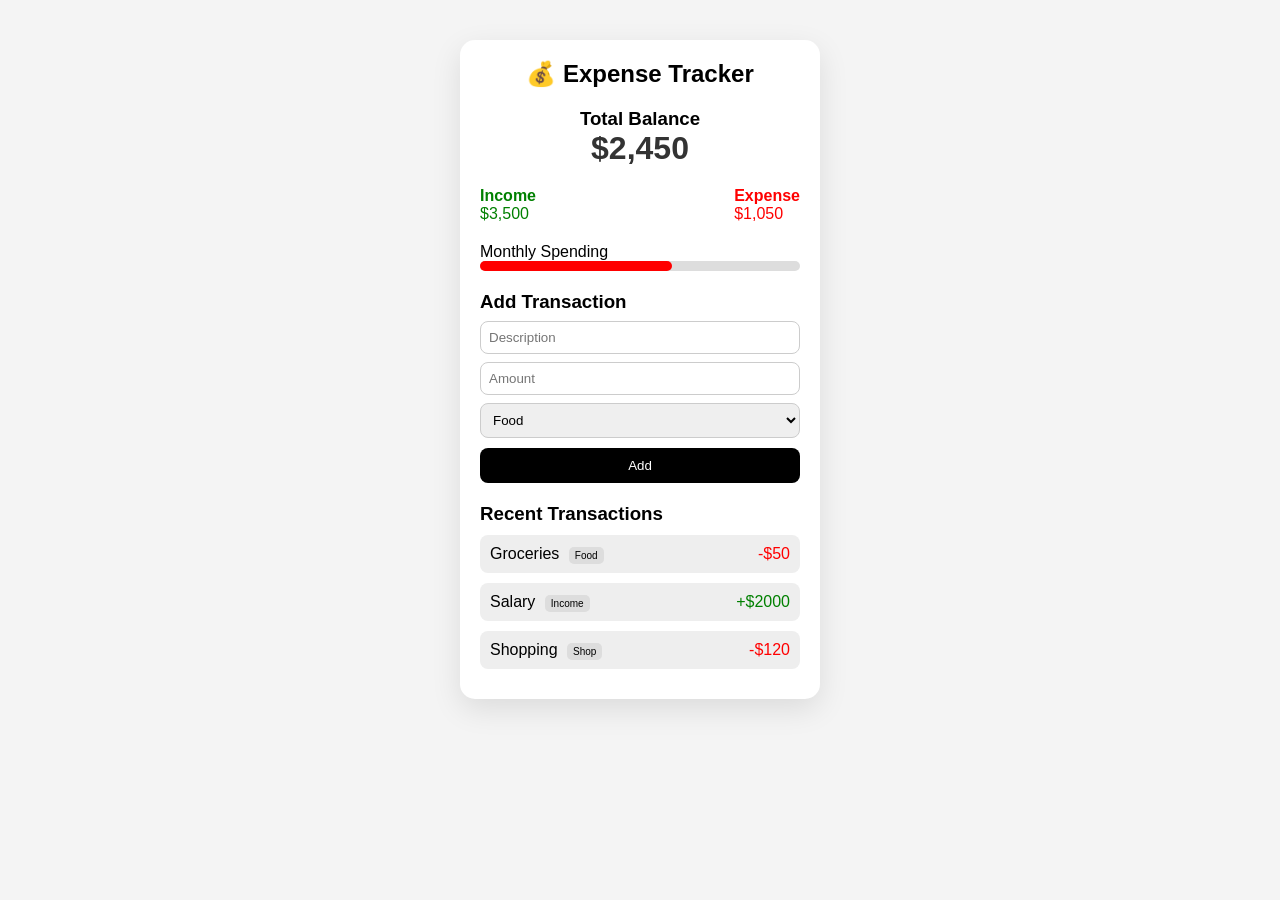
<file:  Expense Tracker/index.html>
<!DOCTYPE html>
<html lang="en">
<head>
  <meta charset="UTF-8">
  <title>Expense Tracker</title>
  <link rel="stylesheet" href="style.css">
</head>

<body>

<div class="app">

  <!-- Header -->
  <header>
    <h2>💰 Expense Tracker</h2>
  </header>

  <!-- Balance -->
  <div class="balance">
    <h3>Total Balance</h3>
    <h1>$2,450</h1>
  </div>

  <!-- Summary -->
  <div class="summary">
    <div class="income">
      <h4>Income</h4>
      <p>$3,500</p>
    </div>
    <div class="expense">
      <h4>Expense</h4>
      <p>$1,050</p>
    </div>
  </div>

  <!-- Progress -->
  <div class="progress-box">
    <p>Monthly Spending</p>
    <div class="progress">
      <div class="bar"></div>
    </div>
  </div>

  <!-- Add Transaction -->
  <div class="form">
    <h3>Add Transaction</h3>
    <input type="text" placeholder="Description">
    <input type="number" placeholder="Amount">
    <select>
      <option>Food</option>
      <option>Shopping</option>
      <option>Travel</option>
    </select>
    <button>Add</button>
  </div>

  <!-- Transactions -->
  <div class="transactions">
    <h3>Recent Transactions</h3>

    <div class="item">
      <p>Groceries <span class="tag">Food</span></p>
      <span class="minus">-$50</span>
    </div>

    <div class="item">
      <p>Salary <span class="tag">Income</span></p>
      <span class="plus">+$2000</span>
    </div>

    <div class="item">
      <p>Shopping <span class="tag">Shop</span></p>
      <span class="minus">-$120</span>
    </div>

  </div>

</div>

</body>
</html>
</file>
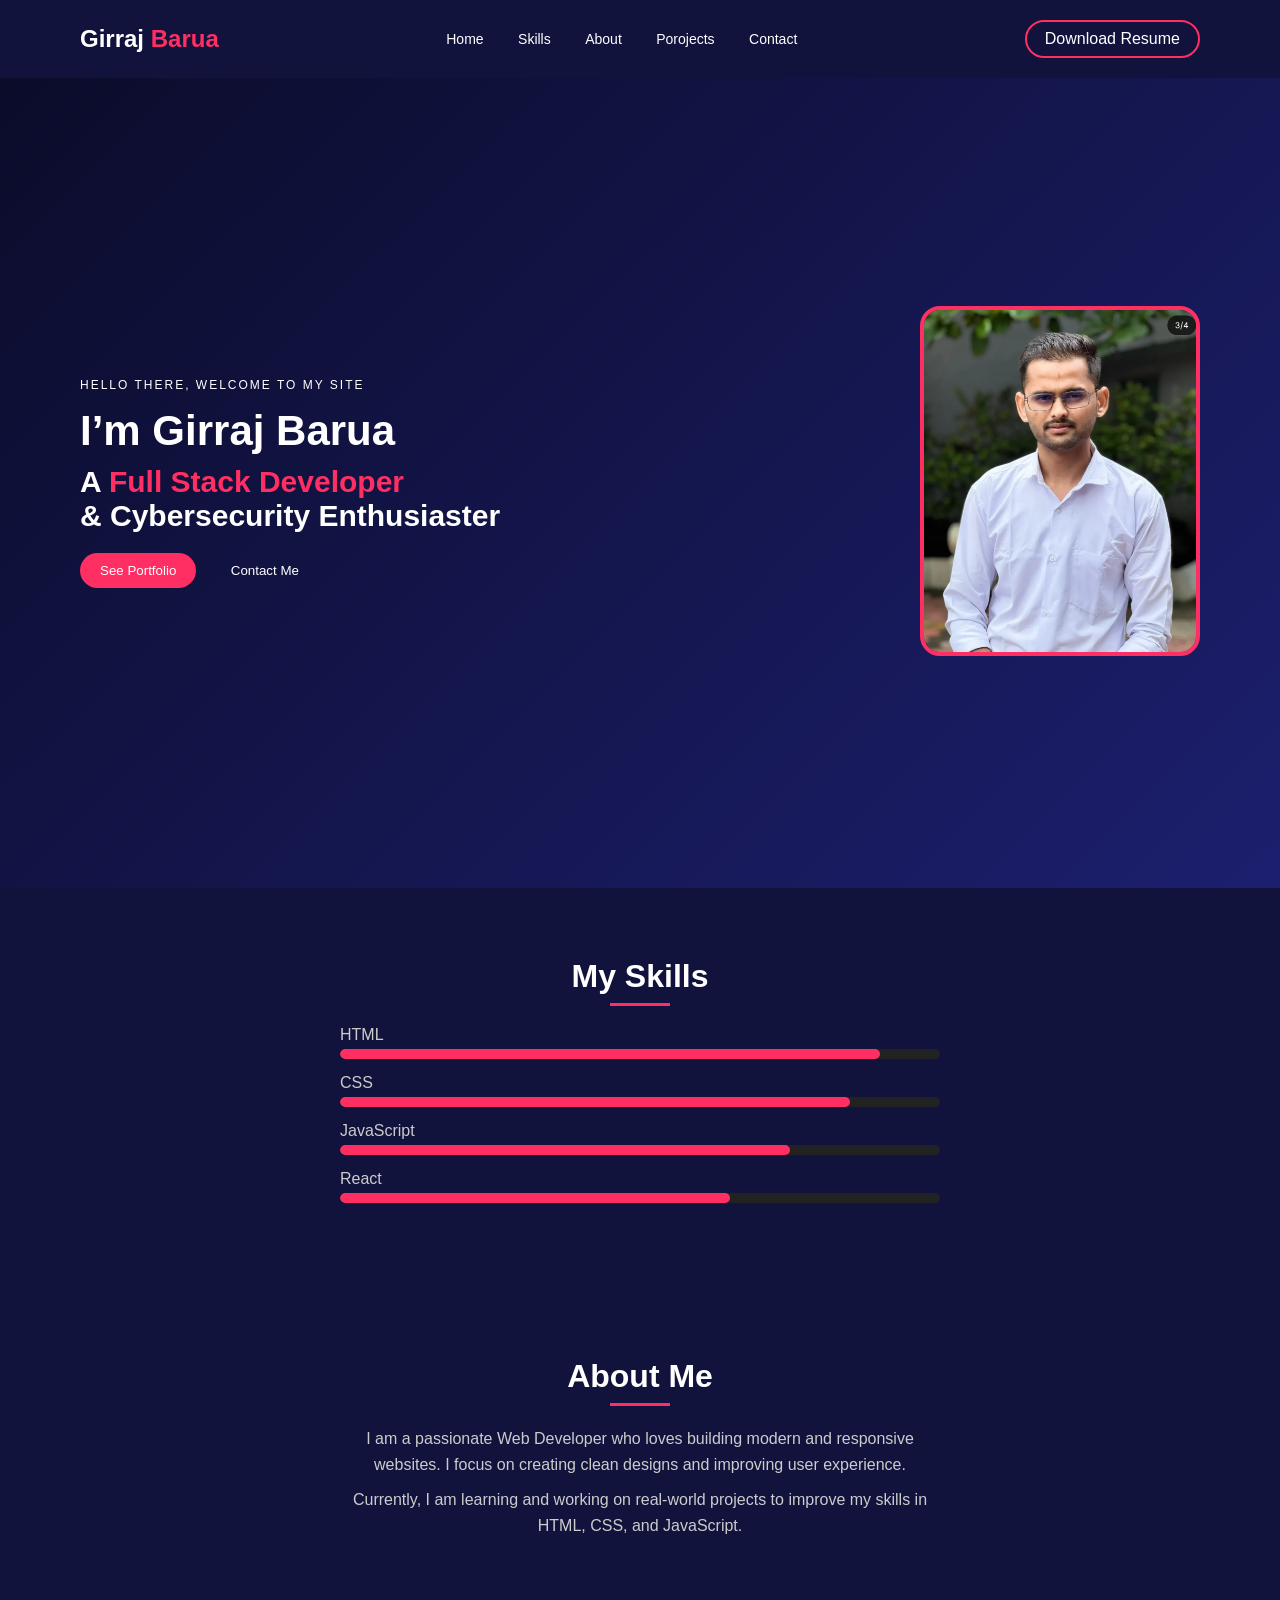
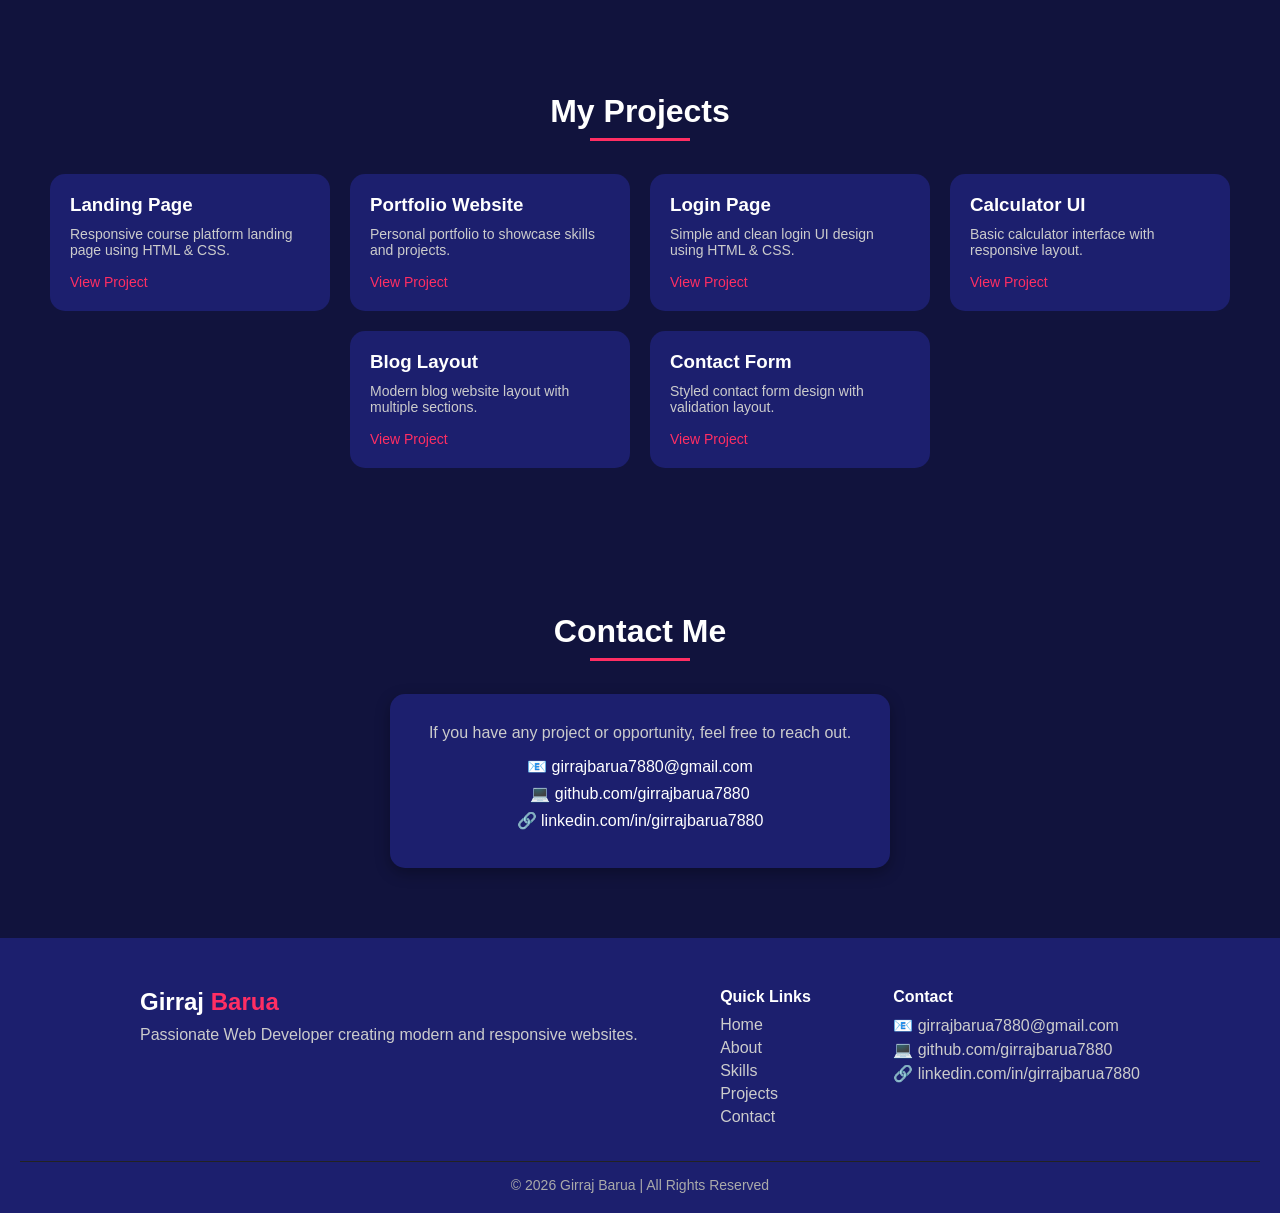
<file: Portfolio/Portfolio.html>
<!DOCTYPE html>
<html lang="en">
<head>
  <meta charset="UTF-8">
  <title>Portfolio</title>
    <link rel="stylesheet" href="index.css">
</head>
<body>

  <!-- NAVBAR -->
  <header class="navbar">
    <div class="logo">Girraj <span>Barua</span></div>

    <nav>
      <a href="#hero">Home</a>
      <a href="#skills">Skills</a>
      <a href="#About">About</a>
      <a href="#projects">Porojects</a>
      <a href="#contact">Contact</a>
    </nav>

    <a href="Girraj_Barua Resume.pdf" download class="Resume">Download Resume</a>
  </header>

  <!-- hero section -->
  <section class="hero">

    <div class="hero-text">
      <p class="intro">HELLO THERE, WELCOME TO MY SITE</p>
      <h1>I’m Girraj Barua</h1>
      <h2>A <span>Full Stack Developer</span><br> & Cybersecurity Enthusiaster </h2>

      <div class="buttons">
        <button class="primary">See Portfolio</button>
        <button class="secondary">Contact Me</button>
      </div>
    </div>

    <div class="hero-image">
      <img src="Girraj.jpeg" alt="Porfile Picture">
    </div>

  </section>

  <!-- SKILLS SECTION -->
<section class="skills">

  <h2>My Skills</h2>

  <div class="skill">
    <p>HTML</p>
    <div class="progress-bar">
      <div class="progress html"></div>
    </div>
  </div>

  <div class="skill">
    <p>CSS</p>
    <div class="progress-bar">
      <div class="progress css"></div>
    </div>
  </div>

  <div class="skill">
    <p>JavaScript</p>
    <div class="progress-bar">
      <div class="progress js"></div>
    </div>
  </div>

  <div class="skill">
    <p>React</p>
    <div class="progress-bar">
      <div class="progress react"></div>
    </div>
  </div>

</section>
  <!-- about section -->
  <section class="about">
<h2>About Me</h2>

  <p class="about-text">
    I am a passionate Web Developer who loves building modern and responsive websites.
    I focus on creating clean designs and improving user experience.
  </p>

  <p class="about-text">
    Currently, I am learning and working on real-world projects to improve my skills
    in HTML, CSS, and JavaScript.
  </p>

  </section>





  <!-- PROJECTS SECTION -->
<section class="projects">

  <h2>My Projects</h2>

  <div class="project-container">

    <div class="project-card">
      <h3>Landing Page</h3>
      <p>Responsive course platform landing page using HTML & CSS.</p>
      <a href="#">View Project</a>
    </div>

    <div class="project-card">
      <h3>Portfolio Website</h3>
      <p>Personal portfolio to showcase skills and projects.</p>
      <a href="#">View Project</a>
    </div>

    <div class="project-card">
      <h3>Login Page</h3>
      <p>Simple and clean login UI design using HTML & CSS.</p>
      <a href="#">View Project</a>
    </div>

    <div class="project-card">
      <h3>Calculator UI</h3>
      <p>Basic calculator interface with responsive layout.</p>
      <a href="#">View Project</a>
    </div>

    <div class="project-card">
      <h3>Blog Layout</h3>
      <p>Modern blog website layout with multiple sections.</p>
      <a href="#">View Project</a>
    </div>

    <div class="project-card">
      <h3>Contact Form</h3>
      <p>Styled contact form design with validation layout.</p>
      <a href="#">View Project</a>
    </div>

  </div>

</section>


  <!-- CONTACT SECTION -->
<section class="contact">

  <h2>Contact Me</h2>

  <div class="contact-card">

    <p>If you have any project or opportunity, feel free to reach out.</p>

    <div class="contact-info">
      <p>📧 girrajbarua7880@gmail.com</p>
      <p>💻 github.com/girrajbarua7880</p>
      <p>🔗 linkedin.com/in/girrajbarua7880</p> 
    </div>

  </div>

</section>

<!-- FOOTER -->
<footer class="footer">

  <div class="footer-container">

    <!-- LEFT -->
    <div class="footer-about">
      <h2>Girraj <span>Barua</span></h2>
      <p>
        Passionate Web Developer creating modern and responsive websites.
      </p>
    </div>

    <!-- CENTER -->
    <div class="footer-links">
      <h4>Quick Links</h4>
      <a href="#">Home</a>
      <a href="#">About</a>
      <a href="#">Skills</a>
      <a href="#">Projects</a>
      <a href="#">Contact</a>
    </div>

    <!-- RIGHT -->
    <div class="footer-contact">
      <h4>Contact</h4>
      <p>📧 girrajbarua7880@gmail.com</p>
      <p>💻 github.com/girrajbarua7880</p>
      <p>🔗 linkedin.com/in/girrajbarua7880</p> 
    </div>

  </div>

  <div class="footer-bottom">
    <p>© 2026 Girraj Barua | All Rights Reserved</p>
  </div>

</footer>

</body>
</html>
</file>
<file:  Expense Tracker/style.css>
* {
  margin: 0;
  padding: 0;
  box-sizing: border-box;
  font-family: Arial;
}

body {
  background: #f4f4f4;
  display: flex;
  justify-content: center;
  padding: 40px;
}

.app {
  width: 360px;
  background: white;
  padding: 20px;
  border-radius: 15px;
  box-shadow: 0 10px 30px rgba(0,0,0,0.1);
}

/* Header */
header {
  text-align: center;
  margin-bottom: 20px;
}

/* Balance */
.balance {
  text-align: center;
  margin-bottom: 20px;
}

.balance h1 {
  color: #333;
}

/* Summary */
.summary {
  display: flex;
  justify-content: space-between;
  margin-bottom: 20px;
}

.income {
  color: green;
}

.expense {
  color: red;
}

/* Progress */
.progress-box {
  margin-bottom: 20px;
}

.progress {
  height: 10px;
  background: #ddd;
  border-radius: 10px;
}

.bar {
  width: 60%;
  height: 100%;
  background: red;
  border-radius: 10px;
}

/* Form */
.form {
  margin-bottom: 20px;
}

.form input, .form select {
  width: 100%;
  padding: 8px;
  margin-top: 8px;
  border-radius: 8px;
  border: 1px solid #ccc;
}

.form button {
  margin-top: 10px;
  width: 100%;
  padding: 10px;
  border: none;
  background: black;
  color: white;
  border-radius: 8px;
  cursor: pointer;
}

/* Transactions */
.transactions h3 {
  margin-bottom: 10px;
}

.item {
  display: flex;
  justify-content: space-between;
  background: #eee;
  padding: 10px;
  margin-bottom: 10px;
  border-radius: 8px;
}

/* Tags */
.tag {
  background: #ddd;
  padding: 3px 6px;
  margin-left: 5px;
  border-radius: 5px;
  font-size: 10px;
}

/* Colors */
.plus {
  color: green;
}

.minus {
  color: red;
}
</file>
<file: Portfolio/index.css>
* {
  margin: 0;
  padding: 0;
  box-sizing: border-box;
  font-family: Arial, sans-serif;
}

body {
  background-color: #11133d;
  color: white;
}

/* NAVBAR */
.navbar {
  display: flex;
  justify-content: space-between;
  align-items: center;
  padding: 20px 80px;
}

.logo {
  font-size: 24px;
  font-weight: bold;
}

.logo span {
  color: #ff2e63;
}

nav a {
  margin: 0 15px;
  color: white;
  text-decoration: none;
  font-size: 14px;
}

.Resume {
  padding: 8px 18px;
  border: 2px solid #ff2e63;
  background: transparent;
  color: white;
  border-radius: 20px;
  cursor: pointer;
  text-decoration: none;
}

/* hero section*/
.hero {
  display: flex;
  justify-content: space-between;
  align-items: center;
  padding: 80px;
  min-height: 90vh;
  background: linear-gradient(135deg, #0b0c2a, #1c1f6e);
}

.hero-text {
  max-width: 500px;
}

.intro {
  font-size: 12px;
  letter-spacing: 2px;
  margin-bottom: 15px;
}

.hero-text h1 {
  font-size: 42px;
  margin-bottom: 10px;
}

.hero-text h2 {
  font-size: 30px;
  margin-bottom: 20px;
}

.hero-text span {
  color: #ff2e63;
}

.buttons button {
  margin-right: 10px;
  padding: 10px 20px;
  border-radius: 20px;
  border: none;
  cursor: pointer;
}

.primary {
  background: #ff2e63;
  color: white;
}

.secondary {
  background: transparent;
  border: 1px solid white;
  color: white;
}

.hero-image img {
  width: 280px;
  border-radius: 20px;
  border: 4px solid #ff2e63;
}
button:hover {
  transform: scale(1.05);
}

@media (max-width: 900px) {
  .hero {
    flex-direction: column;
    text-align: center;
  }

  .hero-image img {
    margin-top: 20px;
  }

  .navbar {
    flex-direction: column;
    gap: 10px;
  }
}


/* SKILLS SECTION */
.skills {
  padding: 70px 20px;
  text-align: center;
}

.skills h2 {
  font-size: 32px;
  margin-bottom: 20px;
  color: white;
  position: relative;
}

.skills h2::after {
  content: "";
  width: 60px;
  height: 3px;
  background: #ff2e63;
  display: block;
  margin: 8px auto;
}

.skill {
  max-width: 600px;
  margin: 15px auto;
  text-align: left;
}

.skill p {
  color: #ccc;
  margin-bottom: 5px;
}
.progress-bar {
  width: 100%;
  height: 10px;
  background: #222;
  border-radius: 10px;
  overflow: hidden;
}

.progress {
  height: 100%;
  background: #ff2e63;
  border-radius: 10px;
}

.progress.html {
  width: 90%;
}

.progress.css {
  width: 85%;
}

.progress.js {
  width: 75%;
}

.progress.react {
  width: 65%;
}



/* ABOUT SECTION */
.about {
  padding: 70px 20px;
  text-align: center;
}
.about h2 {
  font-size: 32px;
  margin-bottom: 20px;
  color: white;
  position: relative;
}

.about h2::after {
  content: "";
  width: 60px;
  height: 3px;
  background: #ff2e63;
  display: block;
  margin: 8px auto;
}

.about-text {
  max-width: 600px;
  margin: 10px auto;
  color: #ccc;
  line-height: 1.6;
}






/* PROJECT SECTION */



.projects {
  padding: 70px 20px;
  text-align: center;
}

.projects h2 {
  font-size: 32px;
  margin-bottom: 20px;
  color: white;
  position: relative;
  padding: 5px;
}

.projects h2::after {
  content: "";
  width: 100px;
  height: 3px;
  background: #ff2e63;
  display: block;
  margin: 8px auto;
}

.project-container {
  display: flex;
  flex-wrap: wrap;
  gap: 20px;
  justify-content: center;
}

.project-card {
  background: #1c1f6e;
  padding: 20px;
  width: 280px;
  border-radius: 15px;
  transition: 0.3s;
  text-align: left;
}

.project-card h3 {
  color: white;
  margin-bottom: 10px;
}

.project-card p {
  color: #ccc;
  font-size: 14px;
  margin-bottom: 15px;
}

.project-card a {
  text-decoration: none;
  color: #ff2e63;
  font-size: 14px;
}


.project-card:hover {
  transform: translateY(-10px);
  box-shadow: 0 5px 15px rgba(0,0,0,0.3);
}


/* contact section */

.contact {
  padding: 70px 20px;
  background: #11133d;
  text-align: center;
}

.contact h2 {
  font-size: 32px;
  margin-bottom: 20px;
  color: white;
  position: relative;
  padding: 5px;
}

.contact h2::after {
  content: "";
  width: 100px;
  height: 3px;
  background: #ff2e63;
  display: block;
  margin: 8px auto;
}



.contact-card {
  max-width: 500px;
  margin: auto;
  background: #1c1f6e;
  padding: 30px;
  border-radius: 15px;
  box-shadow: 0 5px 15px rgba(0,0,0,0.3);
}


.contact-card p {
  color: #ccc;
  margin-bottom: 15px;
}

.contact-info p {
  margin: 8px 0;
  color: white;
  transition: 0.3s;
}

.contact-info p:hover {
  color: #ff2e63;
}


/* FOOTER */


.footer {
  background: #11133d;
  background-color: #1c1f6e;
  color: white;
  padding: 50px 20px 20px;
}


.footer-container {
  display: flex;
  justify-content: space-between;
  flex-wrap: wrap;
  gap: 30px;
  max-width: 1000px;
  margin: auto;
}

.footer-about h2 {
  font-size: 24px;
}

.footer-about span {
  color: #ff2e63;
}

.footer-about p {
  color: #ccc;
  margin-top: 10px;
}


.footer-links h4,
.footer-contact h4 {
  margin-bottom: 10px;
}

.footer-links a {
  display: block;
  color: #ccc;
  text-decoration: none;
  margin: 5px 0;
  transition: 0.3s;
}


.footer-links a:hover {
  color: #ff2e63;
  padding-left: 5px;
}


.footer-contact p {
  color: #ccc;
  margin: 5px 0;
}


.footer-bottom {
  text-align: center;
  margin-top: 30px;
  border-top: 1px solid #222;
  padding-top: 15px;
  font-size: 14px;
  color: #aaa;
}


@media (max-width: 700px) {
  .footer-container {
    flex-direction: column;
    text-align: center;
  }
}
</file>
